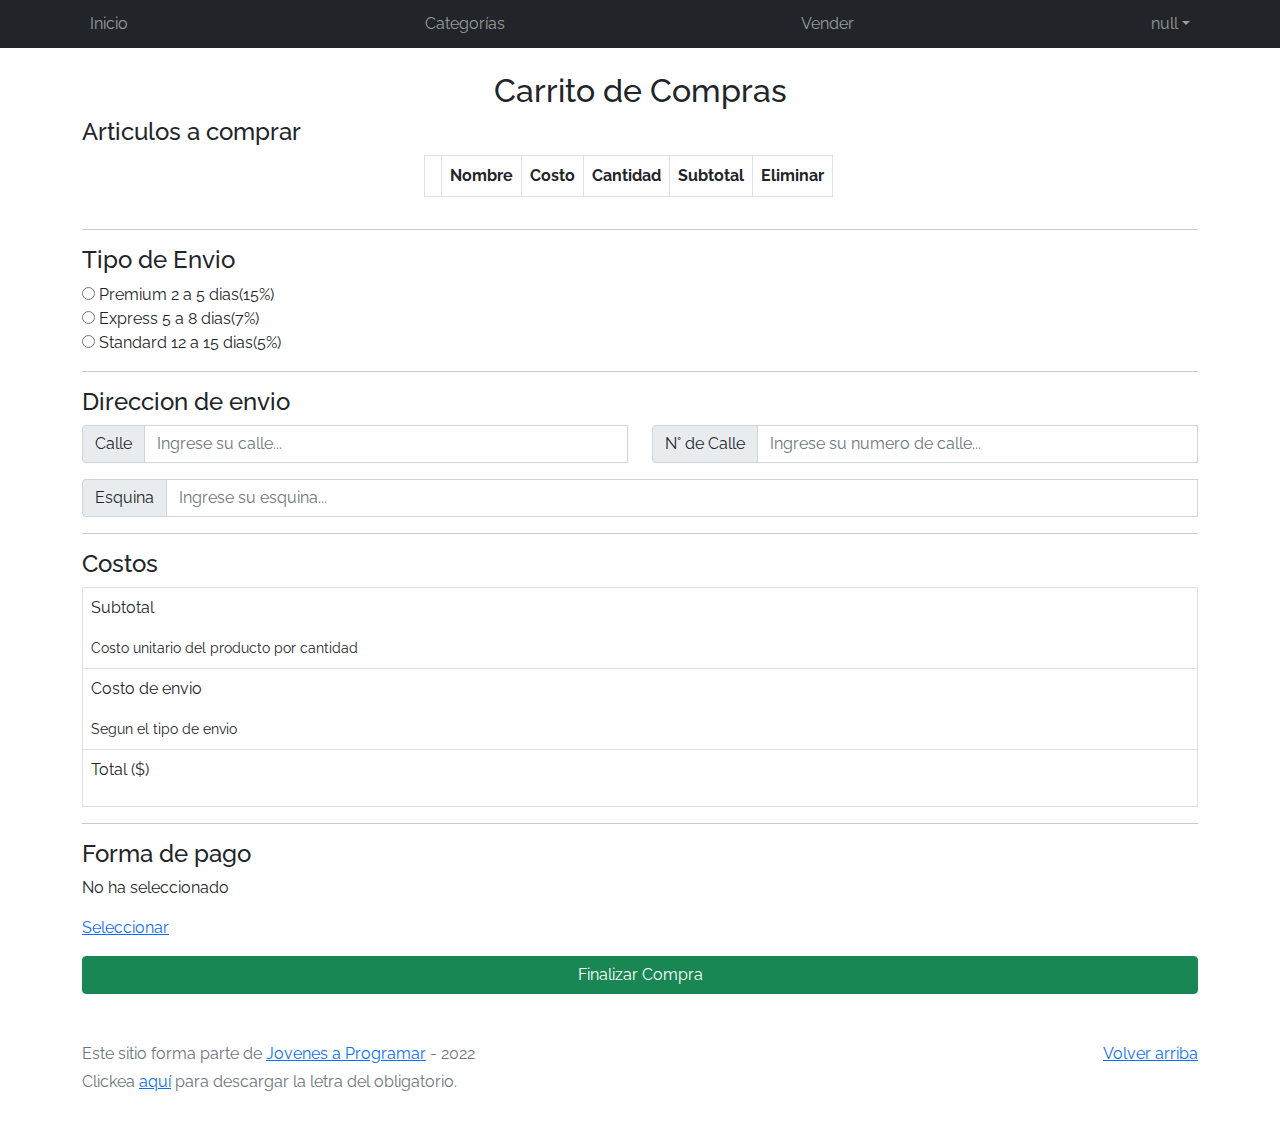
<file: workspace-inicial/cart.html>
<!DOCTYPE html>
<html lang="es">

<head>
  <meta http-equiv="Content-Type" content="text/html; charset=UTF-8">
  <meta name="viewport" content="width=device-width, initial-scale=1, shrink-to-fit=no">
  <title>eMercado - Todo lo que busques está aquí</title>
  <link href="https://fonts.googleapis.com/css?family=Raleway:300,300i,400,400i,700,700i,900,900i" rel="stylesheet">
  <link href="css/bootstrap.min.css" rel="stylesheet">
  <link href="css/font-awesome.min.css" rel="stylesheet">
  <link href="css/styles.css" rel="stylesheet">
</head>

<body>
  <nav class="navbar navbar-expand-lg navbar-dark bg-dark p-1">
    <div class="container">
      <button class="navbar-toggler" type="button" data-bs-toggle="collapse" data-bs-target="#navbarNav"
        aria-controls="navbarNav" aria-expanded="false" aria-label="Toggle navigation">
        <span class="navbar-toggler-icon"></span>
      </button>
      <div class="collapse navbar-collapse" id="navbarNav">
        <ul class="navbar-nav w-100 justify-content-between">
          <li class="nav-item">
            <a class="nav-link" href="inicio.html">Inicio</a>
          </li>
          <li class="nav-item">
            <a class="nav-link" href="categories.html">Categorías</a>
          </li>
          <li class="nav-item">
            <a class="nav-link" href="sell.html">Vender</a>
          </li>
          <li class="nav-item dropdown">
            <a class="nav-link dropdown-toggle" href="#" id="userEmail" role="button" data-bs-toggle="dropdown" aria-expanded="false">
            </a>
            <ul class="dropdown-menu dropdown-menu-dark" aria-labelledby="navbarDarkDropdownMenuLink">
              <li><a class="dropdown-item" href="cart.html">Mi Carrito</a></li>
              <li><a class="dropdown-item" href="my-profile.html">Mi Perfil</a></li>
              <li><a class="dropdown-item" href="#" id="close-session">Cerrar Sesion</a></li>
            </ul>
          </li>
        </ul>
      </div>
    </div>
  </nav>
  <main>
    <div class="container">
      <h2 class="text-center mt-4">Carrito de Compras</h2>
      <h4 class="text-left">Articulos a comprar</h4>
      <iframe name="dummyframe" id="dummyframe" style="display: none;"></iframe>
      <form action="http://localhost:3000/on-user-buy" id="purchase-form" method="post" target="dummyframe">
        <div class="col-md-12 col-sm-12 col-lg-12 row justify-content-center">
          <div class="col-auto">
            <table class="table table-bordered table-striped text-center table-responsive">
              <thead>
                <tr>
                  <th scope="row"></th>
                  <th scope="row">Nombre</th>
                  <th scope="row">Costo</th>
                  <th scope="row">Cantidad</th>
                  <th scope="row">Subtotal</th>
                  <th scope="row">Eliminar</th>
                </tr>
              </thead>
              <tbody id="table-cart">
                
              </tbody>
            </table>
          </div>
        </div>
        <hr>
        <h4 class="text-left">Tipo de Envio</h4>
        <div>
          <input type="radio" id="premium" name="shipment" value="15" onclick="handleShipmentPrice(this.id)">
          <label for="premium">Premium 2 a 5 dias(15%)</label>
        </div>
        <div>
          <input type="radio" id="express" name="shipment" value="7" onclick="handleShipmentPrice(this.id)"/> 
          <label for="express">Express 5 a 8 dias(7%)</label>
        </div>
        <div>
          <input type="radio" id="standard" name="shipment" value="5" onclick="handleShipmentPrice(this.id)">
          <label for="standard">Standard 12 a 15 dias(5%)</label>
        </div>
        <hr>
        <h4 class="text-left">
          Direccion de envio
        </h4>
        <div class="row">
          <div class="col-lg-12">
            <div class="row">
              <div class="col input-group">
                <label class="input-group-text" for="street">Calle</label>
                <input class="form-control" type="text" id="street" placeholder="Ingrese su calle..." name="street">
                <div class="invalid-feedback">
                  Ingrese una calle
                </div>
              </div>
              <div class="col input-group">
                <label class="input-group-text" for="street-number">N° de Calle</label>
                <input class="form-control" type="number" id="street-number" placeholder="Ingrese su numero de calle..." name="street-number">
                <div class="invalid-feedback">
                  Ingrese un numero de calle
                </div>
              </div>
            </div>
            <div class="row mt-3">
              <div class="col input-group">
                <label class="input-group-text" for="street-corner">Esquina</label>
                <input class="form-control" type="text" id="street-corner" placeholder="Ingrese su esquina..." name="street-corner">
                <div class="invalid-feedback">
                  Ingrese una esquina
                </div>
              </div>
            </div>
          </div>
        </div>
        <hr>
        <h4 class="text-left">Costos</h4>
        <table class="table table-bordered">
          <tbody>
            <tr>
              <td>
                <div class="d-flex w-100 justify-content-between">
                  <div class="row">
                    <div class="column">
                      <p>Subtotal</p>
                      <small>Costo unitario del producto por cantidad</small>
                    </div>
                  </div>
                  <div class="row">
                    <div class="column">
                      <p id="subtotal"></p>
                    </div>
                  </div>
                </div>
              </td>
            </tr>
            <tr>
              <td>
                <div class="d-flex w-100 justify-content-between">
                  <div class="row">
                    <div class="column">
                      <p>Costo de envio</p>
                      <small>Segun el tipo de envio</small>
                    </div>
                  </div>
                  <div class="row">
                    <div class="column">
                      <p id="shipping-price"></p>
                    </div>
                  </div>
                </div>
              </td>
            </tr>
            <tr>
              <td>
                <div class="d-flex w-100 justify-content-between">
                  <p>Total ($)</p>
                  <p id="total"></p>
                </div>
              </td>
            </tr>
          </tbody>
        </table>
        <hr>
        <h4 class="text-left">Forma de pago</h4>
        <p id="not-selected-payment">No ha seleccionado </p>
        <p class="d-none text-danger" id="warning-payment">Seleccione una forma de pago</p>
        <a data-bs-toggle="modal" data-bs-target="#payment-mode" href="">Seleccionar</a>
        <div class="modal fade" id="payment-mode" tabindex="-1" aria-labelledby="exampleModalLabel" aria-hidden="true">
          <div class="modal-dialog">
            <div class="modal-content">
              <div class="modal-header">
                <h5 class="modal-title" id="exampleModalLabel">Forma de pago</h5>
                <button type="button" class="btn-close" data-bs-dismiss="modal" aria-label="Close"></button>
              </div>
              <div class="modal-body">
                <div class="mb-3">
                  <input type="radio" id="credit-card" name="payment-method" value="credit-card">
                  <label for="credit-card">Tarjeta de crédito</label>
                </div>
                <hr>
                <div class="mb-3">
                  <div class="row">
                    <div class="col form-group">
                      <label for="card-number" class="control-label">Numero de Tarjeta</label>
                      <input type="number" name="card-number" id="card-number" class="form-control" maxlength="16">
                    </div>
                    <div class="col from-group">
                      <label for="security-code" class="control-label">Cod. de Seg</label>
                      <input type="number" name="security-code" id="security-code" class="form-control" maxlength="3">
                    </div>
                  </div>
                  <div class="col form-group">
                    <label for="card-date" class="mt-3">Vencimiento</label>
                    <input type="text" name="card-date" id="card-date" class="form-control" style="width: 50%;">
                  </div>
                  <input type="radio" id="bank-account" class="mt-3" name="payment-method" value="bank-account">
                  <label for="bank-account">Transferencia bancaria</label>
                </div>
                <hr>
                <div class="mb-3">
                  <div class="col form-group">
                    <label for="bank-number" class="control-label">Número de cuenta</label>
                    <input type="number" name="bank-number" id="bank-number" class="form-control" style="width: 50%;">
                  </div>
                </div>
              </div>
              <div class="modal-footer">
                <button type="button" class="btn btn-danger" data-bs-dismiss="modal">Cerrar</button>
              </div>
            </div>
          </div>
        </div>
        <div class="d-grid gap-2">
          <button class="btn btn-success mt-3" type="submit" id="btn-buy">Finalizar Compra</button>
        </div>   
      </form>
    </div>
    <div class="alert alert-success alert-dismissible fade" role="alert" id="alert-success">
      
    </div>
  </main>
  <footer class="text-muted">
    <div class="container">
      <p class="float-end">
        <a href="#">Volver arriba</a>
      </p>
      <p>Este sitio forma parte de <a href="https://jovenesaprogramar.edu.uy/" target="_blank">Jovenes a Programar</a> -
        2022</p>
      <p>Clickea <a target="_blank" href="Letra.pdf">aquí</a> para descargar la letra del obligatorio.</p>
    </div>
  </footer>
  <div id="spinner-wrapper">
    <div class="lds-ring">
      <div></div>
      <div></div>
      <div></div>
      <div></div>
    </div>
  </div>
  <script src="js/bootstrap.bundle.min.js"></script>
  <script src="js/init.js"></script>
  <script src="js/cart.js"></script>
  <script src="js/navbar.js"></script>
</body>

</html>
</file>
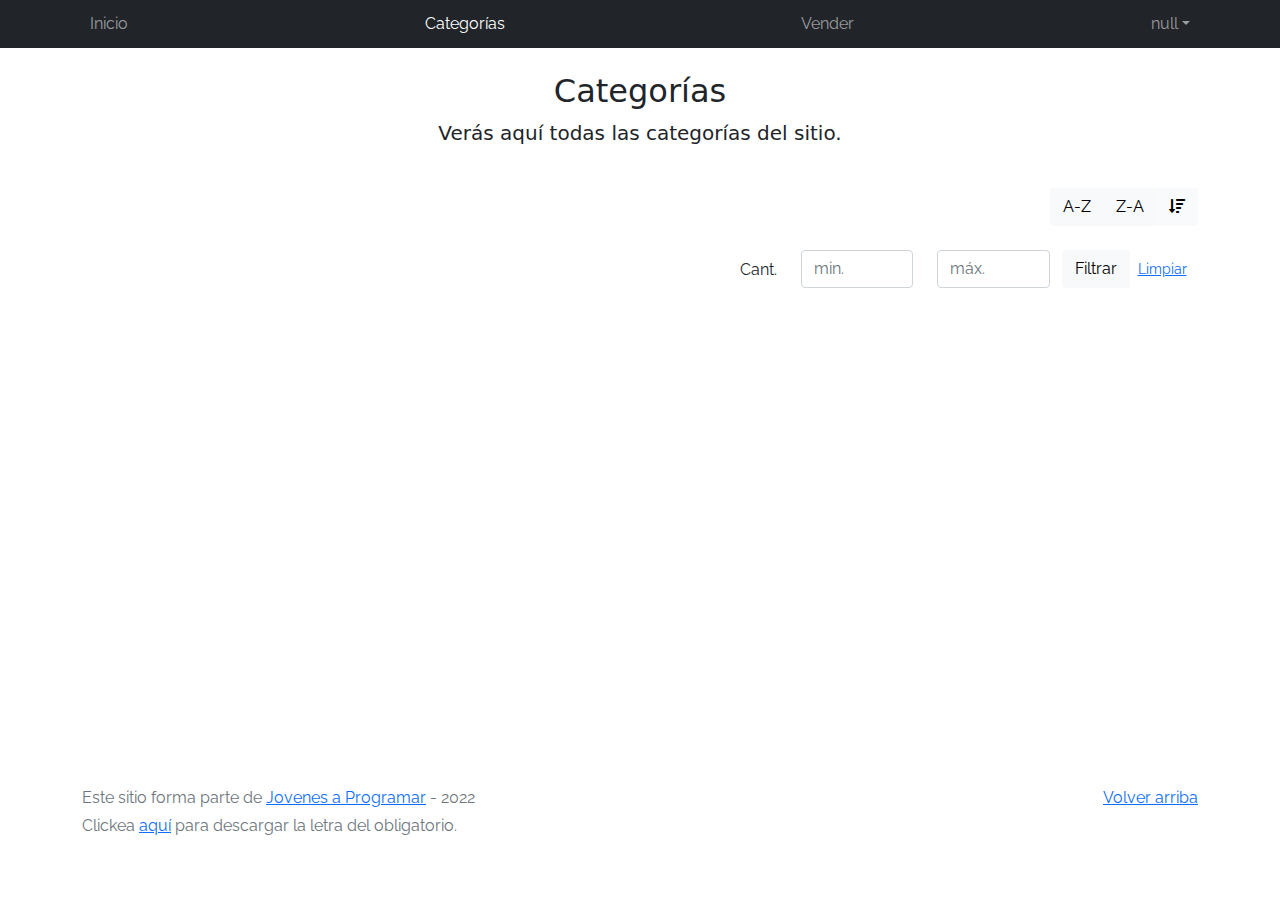
<file: workspace-inicial/categories.html>
<!DOCTYPE html>
<html lang="es">

<head>
  <meta http-equiv="Content-Type" content="text/html; charset=UTF-8">
  <meta name="viewport" content="width=device-width, initial-scale=1, shrink-to-fit=no">
  <title>eMercado - Todo lo que busques está aquí</title>

  <link href="https://fonts.googleapis.com/css?family=Raleway:300,300i,400,400i,700,700i,900,900i" rel="stylesheet">
  <link href="css/font-awesome.min.css" rel="stylesheet">
  <link href="css/bootstrap.min.css" rel="stylesheet">
  <link href="css/styles.css" rel="stylesheet">
</head>

<body>
  <nav class="navbar navbar-expand-lg navbar-dark bg-dark p-1">
    <div class="container">
      <button class="navbar-toggler" type="button" data-bs-toggle="collapse" data-bs-target="#navbarNav"
        aria-controls="navbarNav" aria-expanded="false" aria-label="Toggle navigation">
        <span class="navbar-toggler-icon"></span>
      </button>
      <div class="collapse navbar-collapse" id="navbarNav">
        <ul class="navbar-nav w-100 justify-content-between">
          <li class="nav-item">
            <a class="nav-link" href="inicio.html">Inicio</a>
          </li>
          <li class="nav-item">
            <a class="nav-link active" href="categories.html">Categorías</a>
          </li>
          <li class="nav-item">
            <a class="nav-link" href="sell.html">Vender</a>
          </li>
          <li class="nav-item dropdown">
            <a class="nav-link dropdown-toggle" href="#" id="userEmail" role="button" data-bs-toggle="dropdown" aria-expanded="false">
            </a>
            <ul class="dropdown-menu dropdown-menu-dark" aria-labelledby="navbarDarkDropdownMenuLink">
              <li><a class="dropdown-item" href="cart.html">Mi Carrito</a></li>
              <li><a class="dropdown-item" href="my-profile.html">Mi Perfil</a></li>
              <li><a class="dropdown-item" href="#" id="close-session">Cerrar Sesion</a></li>
            </ul>
          </li>
        </ul>
      </div>
    </div>
  </nav>
  <main class="pb-5">
    <div class="text-center p-4">
      <h2>Categorías</h2>
      <p class="lead">Verás aquí todas las categorías del sitio.</p>
    </div>
    <div class="container">
      <div class="row">
        <div class="col text-end">
          <div class="btn-group btn-group-toggle mb-4" data-bs-toggle="buttons">
            <input type="radio" class="btn-check" name="options" id="sortAsc">
            <label class="btn btn-light" for="sortAsc">A-Z</label>
            <input type="radio" class="btn-check" name="options" id="sortDesc">
            <label class="btn btn-light" for="sortDesc">Z-A</label>
            <input type="radio" class="btn-check" name="options" id="sortByCount" checked>
            <label class="btn btn-light" for="sortByCount"><i class="fas fa-sort-amount-down mr-1"></i></label>
          </div>
        </div>
      </div>
      <div class="row">
        <div class="col-lg-6 offset-lg-6 col-md-12 mb-1 container">
          <div class="row container p-0 m-0">
            <div class="col">
              <p class="font-weight-normal text-end my-2">Cant.</p>
            </div>
            <div class="col">
              <input class="form-control" type="number" placeholder="min." id="rangeFilterCountMin">
            </div>
            <div class="col">
              <input class="form-control" type="number" placeholder="máx." id="rangeFilterCountMax">
            </div>
            <div class="col-3 p-0">
              <div class="btn-group" role="group">
                <button class="btn btn-light btn-block" id="rangeFilterCount">Filtrar</button>
                <button class="btn btn-link btn-sm" id="clearRangeFilter">Limpiar</button>
              </div>
            </div>
          </div>
        </div>
      </div>
      <div class="row">
        <div class="list-group" id="cat-list-container">
        </div>
      </div>
    </div>
  </main>
  <footer class="text-muted">
    <div class="container">
      <p class="float-end">
        <a href="#">Volver arriba</a>
      </p>
      <p>Este sitio forma parte de <a href="https://jovenesaprogramar.edu.uy/" target="_blank">Jovenes a Programar</a> -
        2022</p>
      <p>Clickea <a target="_blank" href="Letra.pdf">aquí</a> para descargar la letra del obligatorio.</p>
    </div>
  </footer>
  <div id="spinner-wrapper">
    <div class="lds-ring">
      <div></div>
      <div></div>
      <div></div>
      <div></div>
    </div>
  </div>
  <script src="js/bootstrap.bundle.min.js"></script>
  <script src="js/init.js"></script>
  <script src="js/categories.js"></script>
  <script src="js/navbar.js"></script>
</body>

</html>
</file>
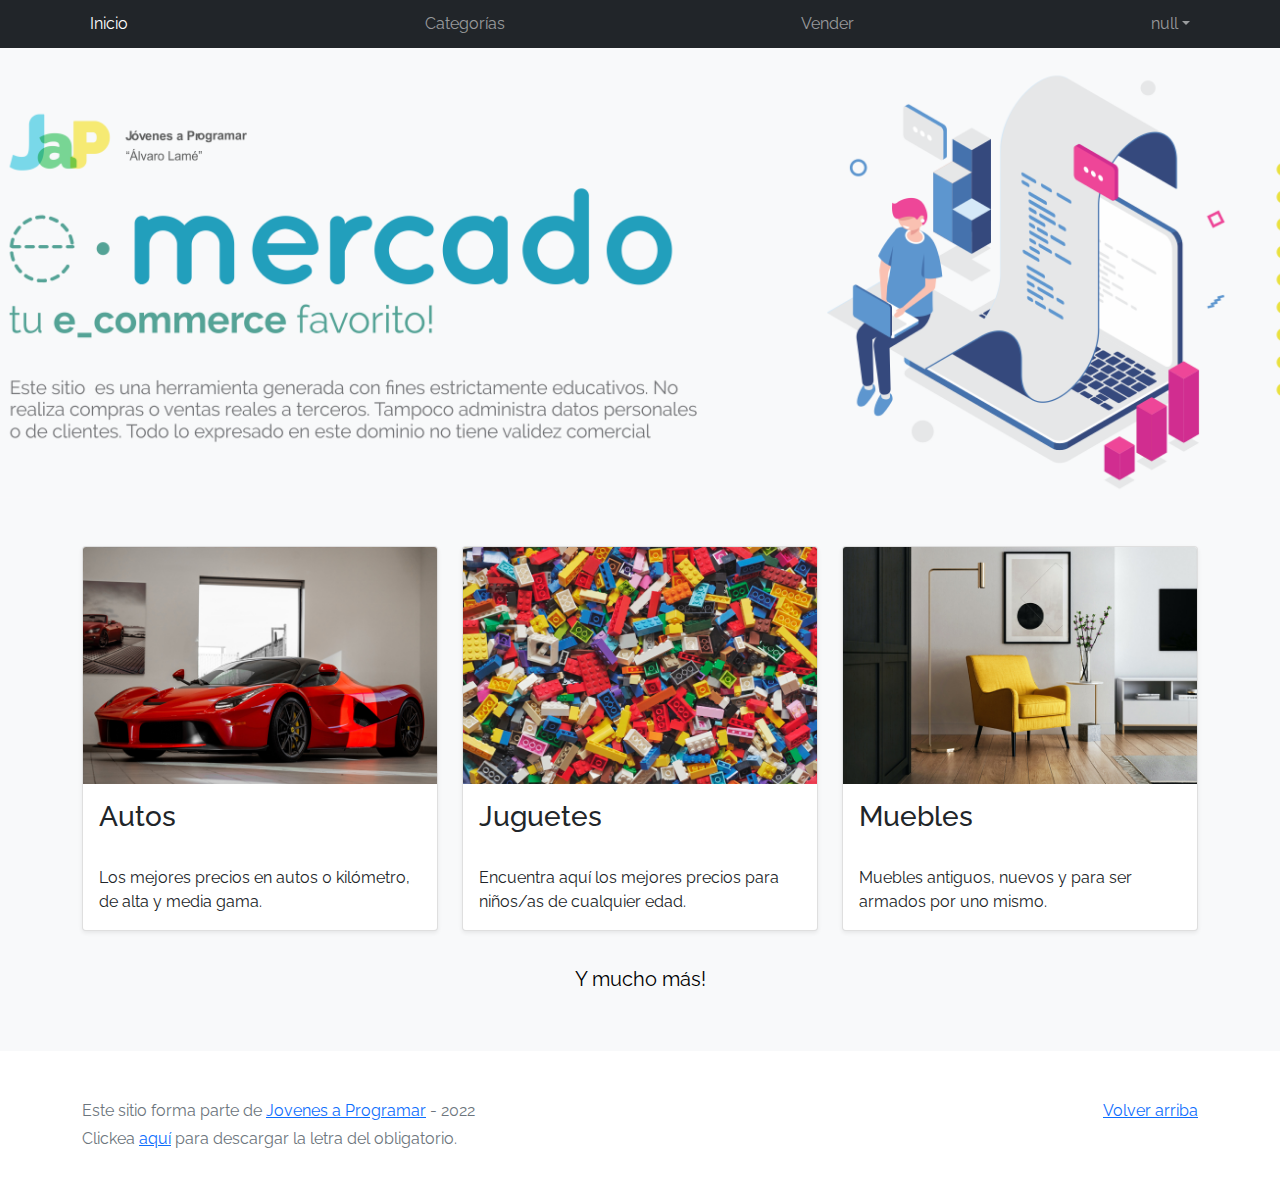
<file: workspace-inicial/inicio.html>
<!DOCTYPE html>
<html lang="es">

<head>
  <meta http-equiv="Content-Type" content="text/html; charset=UTF-8">
  <meta name="viewport" content="width=device-width, initial-scale=1, shrink-to-fit=no">
  <title>eMercado - Todo lo que busques está aquí</title>

  <link href="https://fonts.googleapis.com/css?family=Raleway:300,300i,400,400i,700,700i,900,900i" rel="stylesheet">
  <link href="css/bootstrap.min.css" rel="stylesheet">
  <link href="css/styles.css" rel="stylesheet">
</head>

<body>
  <nav class="navbar navbar-expand-lg navbar-dark bg-dark p-1">
    <div class="container">
      <button class="navbar-toggler" type="button" data-bs-toggle="collapse" data-bs-target="#navbarNav"
        aria-controls="navbarNav" aria-expanded="false" aria-label="Toggle navigation">
        <span class="navbar-toggler-icon"></span>
      </button>
      <div class="collapse navbar-collapse" id="navbarNav">
        <ul class="navbar-nav w-100 justify-content-between">
          <li class="nav-item">
            <a class="nav-link active" href="inicio.html">Inicio</a>
          </li>
          <li class="nav-item">
            <a class="nav-link" href="categories.html">Categorías</a>
          </li>
          <li class="nav-item">
            <a class="nav-link" href="sell.html">Vender</a>
          </li>
          <li class="nav-item dropdown">
            <a class="nav-link dropdown-toggle" href="#" id="userEmail" role="button" data-bs-toggle="dropdown" aria-expanded="false">
            </a>
            <ul class="dropdown-menu dropdown-menu-dark" aria-labelledby="navbarDarkDropdownMenuLink">
              <li><a class="dropdown-item" href="cart.html">Mi Carrito</a></li>
              <li><a class="dropdown-item" href="my-profile.html">Mi Perfil</a></li>
              <li><a class="dropdown-item" href="#" id="close-session">Cerrar Sesion</a></li>
            </ul>
          </li>
        </ul>
      </div>
    </div>
  </nav>
  <main>
    <div class="jumbotron text-center"></div>
    <div class="album py-5 bg-light">
      <div class="container">
        <div class="row">
          <div class="col-md-4">
            <div class="card mb-4 shadow-sm custom-card cursor-active" id="autos">
              <img class="bd-placeholder-img card-img-top" src="img/cars_index.jpg"
                alt="Imgagen representativa de la categoría 'Autos'">
              <h3 class="m-3">Autos</h3>
              <div class="card-body">
                <p class="card-text">Los mejores precios en autos 0 kilómetro, de alta y media gama.</p>
              </div>
            </div>
          </div>
          <div class="col-md-4">
            <div class="card mb-4 shadow-sm custom-card cursor-active" id="juguetes">
              <img class="bd-placeholder-img card-img-top" src="img/toys_index.jpg"
                alt="Imgagen representativa de la categoría 'Juguetes'">
              <h3 class="m-3">Juguetes</h3>
              <div class="card-body">
                <p class="card-text">Encuentra aquí los mejores precios para niños/as de cualquier edad.</p>
              </div>
            </div>
          </div>
          <div class="col-md-4">
            <div class="card mb-4 shadow-sm custom-card cursor-active" id="muebles">
              <img class="bd-placeholder-img card-img-top" src="img/furniture_index.jpg"
                alt="Imgagen representativa de la categoría 'Muebles'">
              <h3 class="m-3">Muebles</h3>
              <div class="card-body">
                <p class="card-text">Muebles antiguos, nuevos y para ser armados por uno mismo.</p>
              </div>
            </div>
          </div>
        </div>
        <div class="row">
          <a class="btn btn-light btn-lg btn-block" href="categories.html">Y mucho más!</a>
        </div>
      </div>
    </div>
  </main>
  <footer class="text-muted">
    <div class="container">
      <p class="float-end">
        <a href="#">Volver arriba</a>
      </p>
      <p>Este sitio forma parte de <a href="https://jovenesaprogramar.edu.uy/" target="_blank">Jovenes a Programar</a> -
        2022</p>
      <p>Clickea <a target="_blank" href="Letra.pdf">aquí</a> para descargar la letra del obligatorio.</p>
    </div>
  </footer>
  <script src="js/bootstrap.bundle.min.js"></script>
  <script src="js/index.js"></script>
  <script src="js/navbar.js"></script>
  <script src="js/init.js"></script>
</body>

</html>
</file>
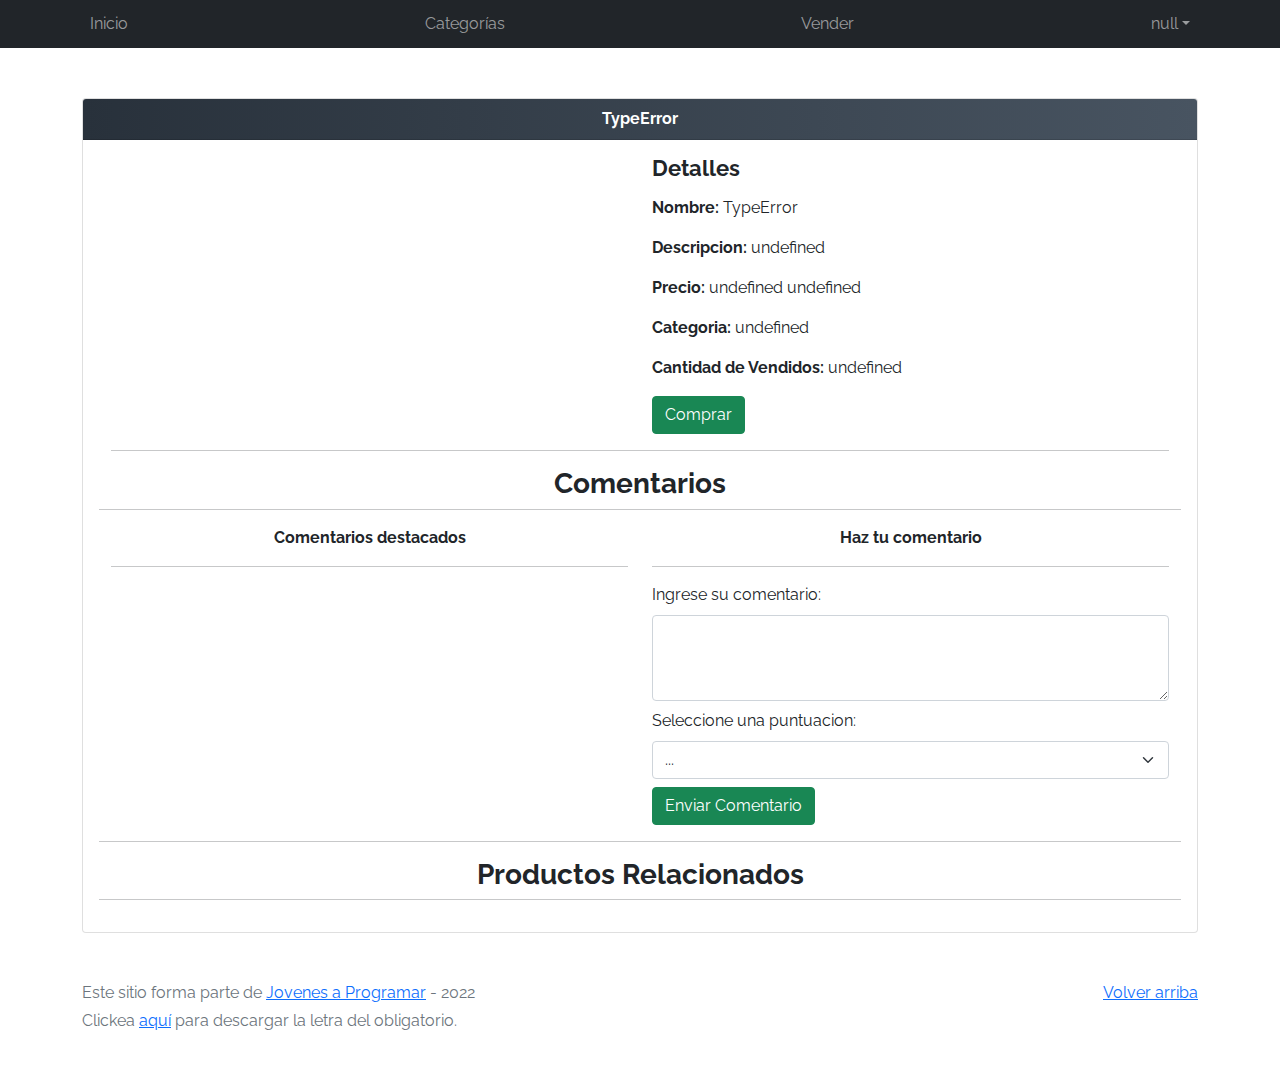
<file: workspace-inicial/product-info.html>
<!DOCTYPE html>
<html lang="es">

<head>
  <meta http-equiv="Content-Type" content="text/html; charset=UTF-8">
  <meta name="viewport" content="width=device-width, initial-scale=1, shrink-to-fit=no">
  <title>eMercado - Todo lo que busques está aquí</title>

  <link href="https://fonts.googleapis.com/css?family=Raleway:300,300i,400,400i,700,700i,900,900i" rel="stylesheet">
  <link href="css/font-awesome.min.css" rel="stylesheet">
  <link href="css/bootstrap.min.css" rel="stylesheet">
  <link href="css/styles.css" rel="stylesheet">
  <link rel="stylesheet" href="css/productInfoStyles.css">
</head>

<body>
  <nav class="navbar navbar-expand-lg navbar-dark bg-dark p-1">
    <div class="container">
      <button class="navbar-toggler" type="button" data-bs-toggle="collapse" data-bs-target="#navbarNav"
        aria-controls="navbarNav" aria-expanded="false" aria-label="Toggle navigation">
        <span class="navbar-toggler-icon"></span>
      </button>
      <div class="collapse navbar-collapse" id="navbarNav">
        <ul class="navbar-nav w-100 justify-content-between">
          <li class="nav-item">
            <a class="nav-link" href="inicio.html">Inicio</a>
          </li>
          <li class="nav-item">
            <a class="nav-link" href="categories.html">Categorías</a>
          </li>
          <li class="nav-item">
            <a class="nav-link" href="sell.html">Vender</a>
          </li>
          <li class="nav-item dropdown">
            <a class="nav-link dropdown-toggle" href="#" id="userEmail" role="button" data-bs-toggle="dropdown" aria-expanded="false">
            </a>
            <ul class="dropdown-menu dropdown-menu-dark" aria-labelledby="navbarDarkDropdownMenuLink">
              <li><a class="dropdown-item" href="cart.html">Mi Carrito</a></li>
              <li><a class="dropdown-item" href="my-profile.html">Mi Perfil</a></li>
              <li><a class="dropdown-item" href="#" id="close-session">Cerrar Sesion</a></li>
            </ul>
          </li>
        </ul>
      </div>
    </div>
  </nav>
  <main>
    <div class="container">
      <div class="card" style="background-color: #ffffff">
        <div class="card-header" id="card-header" style="background: linear-gradient(to right, #28313B, #485461); color: white; font-weight: bold; text-align: center;">
          
        </div>
        <div class="card-body">
          <div class="container-fluid">
            <div class="wrapper row">
              <div class="preview col-md-6">
                <div class="carousel slide" data-bs-ride="carousel" id="carouselExampleControls">
                  <div class="carousel-inner" id="carousel-inner">
                    
                  </div>
                  <button class="carousel-control-prev" type="button" data-bs-target="#carouselExampleControls" data-bs-slide="prev">
                    <span class="carousel-control-prev-icon" aria-hidden="true"></span>
                    <span class="visually-hidden">Previous</span>
                  </button>
                  <button class="carousel-control-next" type="button" data-bs-target="#carouselExampleControls" data-bs-slide="next">
                    <span class="carousel-control-next-icon" aria-hidden="true"></span>
                    <span class="visually-hidden">Next</span>
                  </button>
                </div>              
              </div>
              <div class="details col-md-6">
                <p style="font-size: 22px; font-weight: bold;">Detalles</p>
                <div class="text-details">
                  <p style="margin-top: 2%;" id="name-ejemplo"> <b>Nombre: </b></p>
                  <p id="description"><b>Descripcion: </b></p>
                  <p id="price"> <b>Precio: </b></p>
                  <p id="category"><b>Categoria: </b></p>
                  <p id="sellQuantity"><b>Cantidad de Vendidos: </b></p>
                  <button type="button" class="btn btn-success" id="btn-buy" onclick="onBuyClick()">Comprar</button>
                </div>
              </div>
            </div>
            <hr>
            <div class="wrapper row">
              <h3 style="text-align: center; font-weight: bold;">Comentarios</h3>
              <hr>
              <div class="col-md-6">
                <p style="text-align: center; font-weight: bold;">Comentarios destacados</p>
                <hr>
                <div id="comments-section-start">
                  
                </div>
              </div>
              <div class="col-md-6">
                <p style="text-align: center; font-weight: bold;">Haz tu comentario</p>
                <hr>
                <div class="mb-3">
                  <form action="#" id="comment-form">
                    <label for="textarea" class="form-label">Ingrese su comentario:</label>
                    <textarea class="form-control" id="textarea" rows="3" required></textarea>
                    <label for="punctuation" class="form-label mt-2"> Seleccione una puntuacion:</label>
                    <select id="punctuation" class="form-select" required>
                      <option value="" disabled selected>...</option>
                      <option value="1">1</option>
                      <option value="2">2</option>
                      <option value="3">3</option>
                      <option value="4">4</option>
                      <option value="5">5</option>
                    </select>
                    <button type="submit" class="btn btn-success mt-2">Enviar Comentario</button>
                  </form> 
                </div>
              </div>
            </div>
            <div class="wrapper row">
              <hr>
              <h3 style="text-align: center; font-weight: bold;">Productos Relacionados</h3>
              <hr>
              <div id="related-product-section">
                <div class="card-group" id="card-deck">
                  
                </div>
              </div>
            </div>
          </div>
        </div>
      </div>
      <div class="alert alert-success alert-dismissible fade" role="alert" id="alert-success">
        
      </div>
    </div>
  </main>
  <footer class="text-muted">
    <div class="container">
      <p class="float-end">
        <a href="#">Volver arriba</a>
      </p>
      <p>Este sitio forma parte de <a href="https://jovenesaprogramar.edu.uy/" target="_blank">Jovenes a Programar</a> -
        2022</p>
      <p>Clickea <a target="_blank" href="Letra.pdf">aquí</a> para descargar la letra del obligatorio.</p>
    </div>
  </footer>
  <div id="spinner-wrapper">
    <div class="lds-ring">
      <div></div>
      <div></div>
      <div></div>
      <div></div>
    </div>
  </div>
  <script src="js/bootstrap.bundle.min.js"></script>
  <script src="js/init.js"></script>
  <script src="js/product-info.js"></script>
  <script src="js/navbar.js"></script>
</body>

</html>
</file>
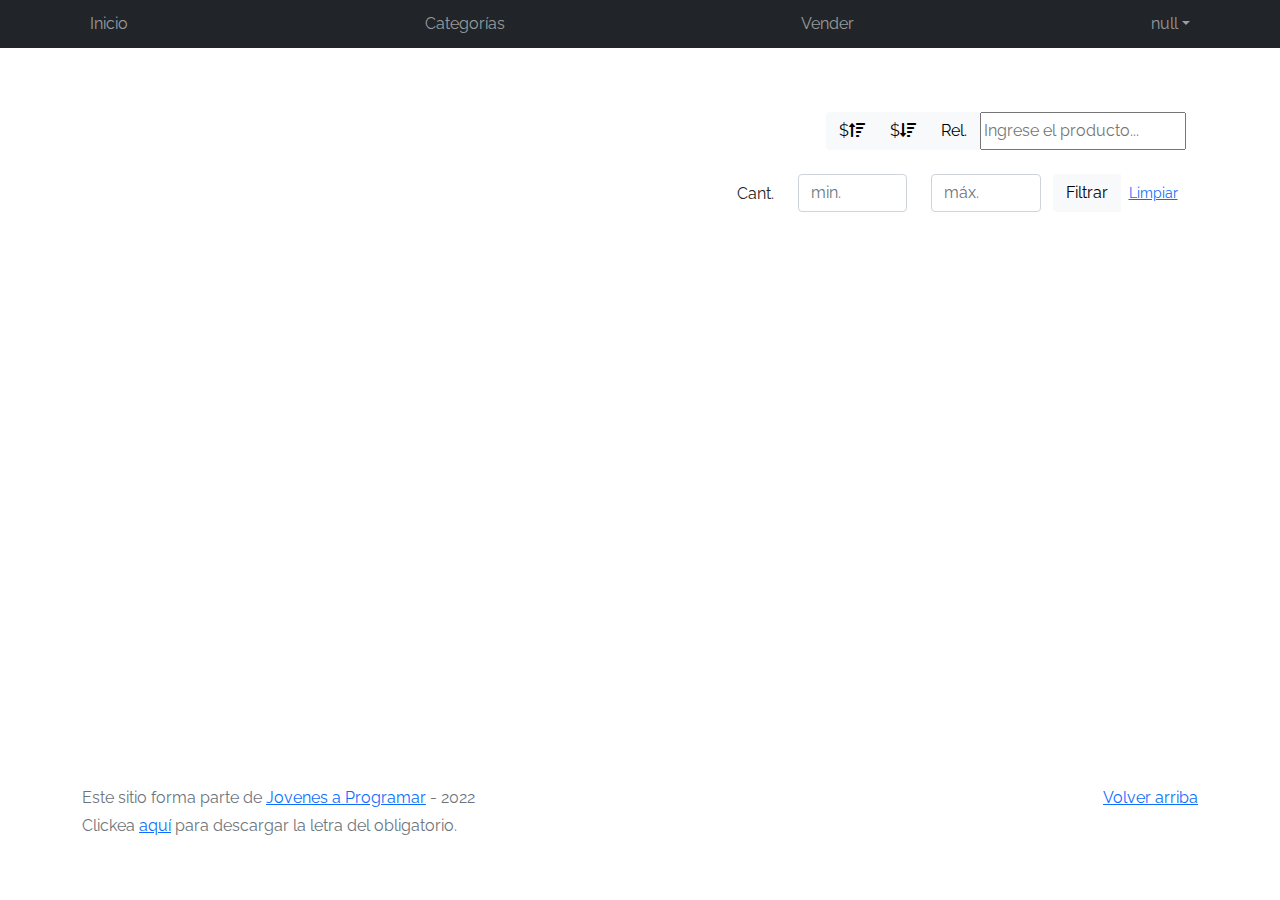
<file: workspace-inicial/products.html>
<!DOCTYPE html>
<html lang="es">

<head>
  <meta http-equiv="Content-Type" content="text/html; charset=UTF-8">
  <meta name="viewport" content="width=device-width, initial-scale=1, shrink-to-fit=no">
  <title>eMercado - Todo lo que busques está aquí</title>

  <link href="https://fonts.googleapis.com/css?family=Raleway:300,300i,400,400i,700,700i,900,900i" rel="stylesheet">
  <link href="css/font-awesome.min.css" rel="stylesheet">
  <link href="css/bootstrap.min.css" rel="stylesheet">
  <link href="css/styles.css" rel="stylesheet">
</head>

<body>
  <nav class="navbar navbar-expand-lg navbar-dark bg-dark p-1">
    <div class="container">
      <button class="navbar-toggler" type="button" data-bs-toggle="collapse" data-bs-target="#navbarNav"
        aria-controls="navbarNav" aria-expanded="false" aria-label="Toggle navigation">
        <span class="navbar-toggler-icon"></span>
      </button>
      <div class="collapse navbar-collapse" id="navbarNav">
        <ul class="navbar-nav w-100 justify-content-between">
          <li class="nav-item">
            <a class="nav-link" href="inicio.html">Inicio</a>
          </li>
          <li class="nav-item">
            <a class="nav-link" href="categories.html">Categorías</a>
          </li>
          <li class="nav-item">
            <a class="nav-link" href="sell.html">Vender</a>
          </li>
          <li class="nav-item dropdown">
            <a class="nav-link dropdown-toggle" href="#" id="userEmail" role="button" data-bs-toggle="dropdown" aria-expanded="false">
            </a>
            <ul class="dropdown-menu dropdown-menu-dark" aria-labelledby="navbarDarkDropdownMenuLink">
              <li><a class="dropdown-item" href="cart.html">Mi Carrito</a></li>
              <li><a class="dropdown-item" href="my-profile.html">Mi Perfil</a></li>
              <li><a class="dropdown-item" href="#" id="close-session">Cerrar Sesion</a></li>
            </ul>
          </li>
        </ul>
      </div>
    </div>
  </nav>
  <main class="pb-5 container">
    <div class="text-center p-4">
      <h2 id="titleContent"></h2>
      <p class="lead" id="titleDescription"></p>
    </div>
    <div class="container" id="main-container">
      <div class="row">
        <div class="col text-end">
          <div class="btn-group btn-group-toggle mb-4" data-bs-toggle="buttons">
            <input type="radio" class="btn-check" name="options" id="sortByAsc" onclick="filterByAsc()">
            <label class="btn btn-light" for="sortByAsc">$<i class="fas fa-sort-amount-up mr-1"></i></label>
            <input type="radio" class="btn-check" name="options" id="sortByDesc" onclick="filterByDesc()">
            <label class="btn btn-light" for="sortByDesc">$<i class="fas fa-sort-amount-down mr-1"></i></label>
            <input type="radio" class="btn-check" name="options" id="sortByRelevance" onclick="filterByRelevance()">
            <label class="btn btn-light" for="sortByRelevance">Rel.</label>
            <input type="text" name="searcher" id="searcher"  maxlength="16" placeholder="Ingrese el producto..." onkeyup="filterBySearch(this.value)">
          </div>
        </div>
      </div>
      <div class="row">
        <div class="col-lg-6 offset-lg-6 col-md-12 mb-1 container">
          <div class="row container p-0 m-0">
            <div class="alert alert-danger alert-dismissible fade" role="alert" id="alert-danger">
      
            </div> 
            <div class="col">
              <p class="font-weight-normal text-end my-2">Cant.</p>
            </div>
            <div class="col">
              <input class="form-control" type="number" placeholder="min." id="rangeFilterCountMin">
            </div>
            <div class="col">
              <input class="form-control" type="number" placeholder="máx." id="rangeFilterCountMax">
            </div>
            <div class="col-3 p-0">
              <div class="btn-group" role="group">
                <button class="btn btn-light btn-block" id="rangeFilterCount" onclick="filterByRange()">Filtrar</button>
                <button class="btn btn-link btn-sm" id="clearRangeFilter" onclick="clearFilters()">Limpiar</button>
              </div>
            </div>
          </div>
        </div>
      </div>
    </div>
  </main>
  <footer class="text-muted">
    <div class="container">
      <p class="float-end">
        <a href="#">Volver arriba</a>
      </p>
      <p>Este sitio forma parte de <a href="https://jovenesaprogramar.edu.uy/" target="_blank">Jovenes a Programar</a> -
        2022</p>
      <p>Clickea <a target="_blank" href="Letra.pdf">aquí</a> para descargar la letra del obligatorio.</p>
    </div>
  </footer>
  <div id="spinner-wrapper">
    <div class="lds-ring">
      <div></div>
      <div></div>
      <div></div>
      <div></div>
    </div>
  </div>
  <script src="js/bootstrap.bundle.min.js"></script>
  <script src="js/init.js"></script>
  <script src="js/products.js"></script>
  <script src="js/navbar.js"></script>
</body>

</html>
</file>
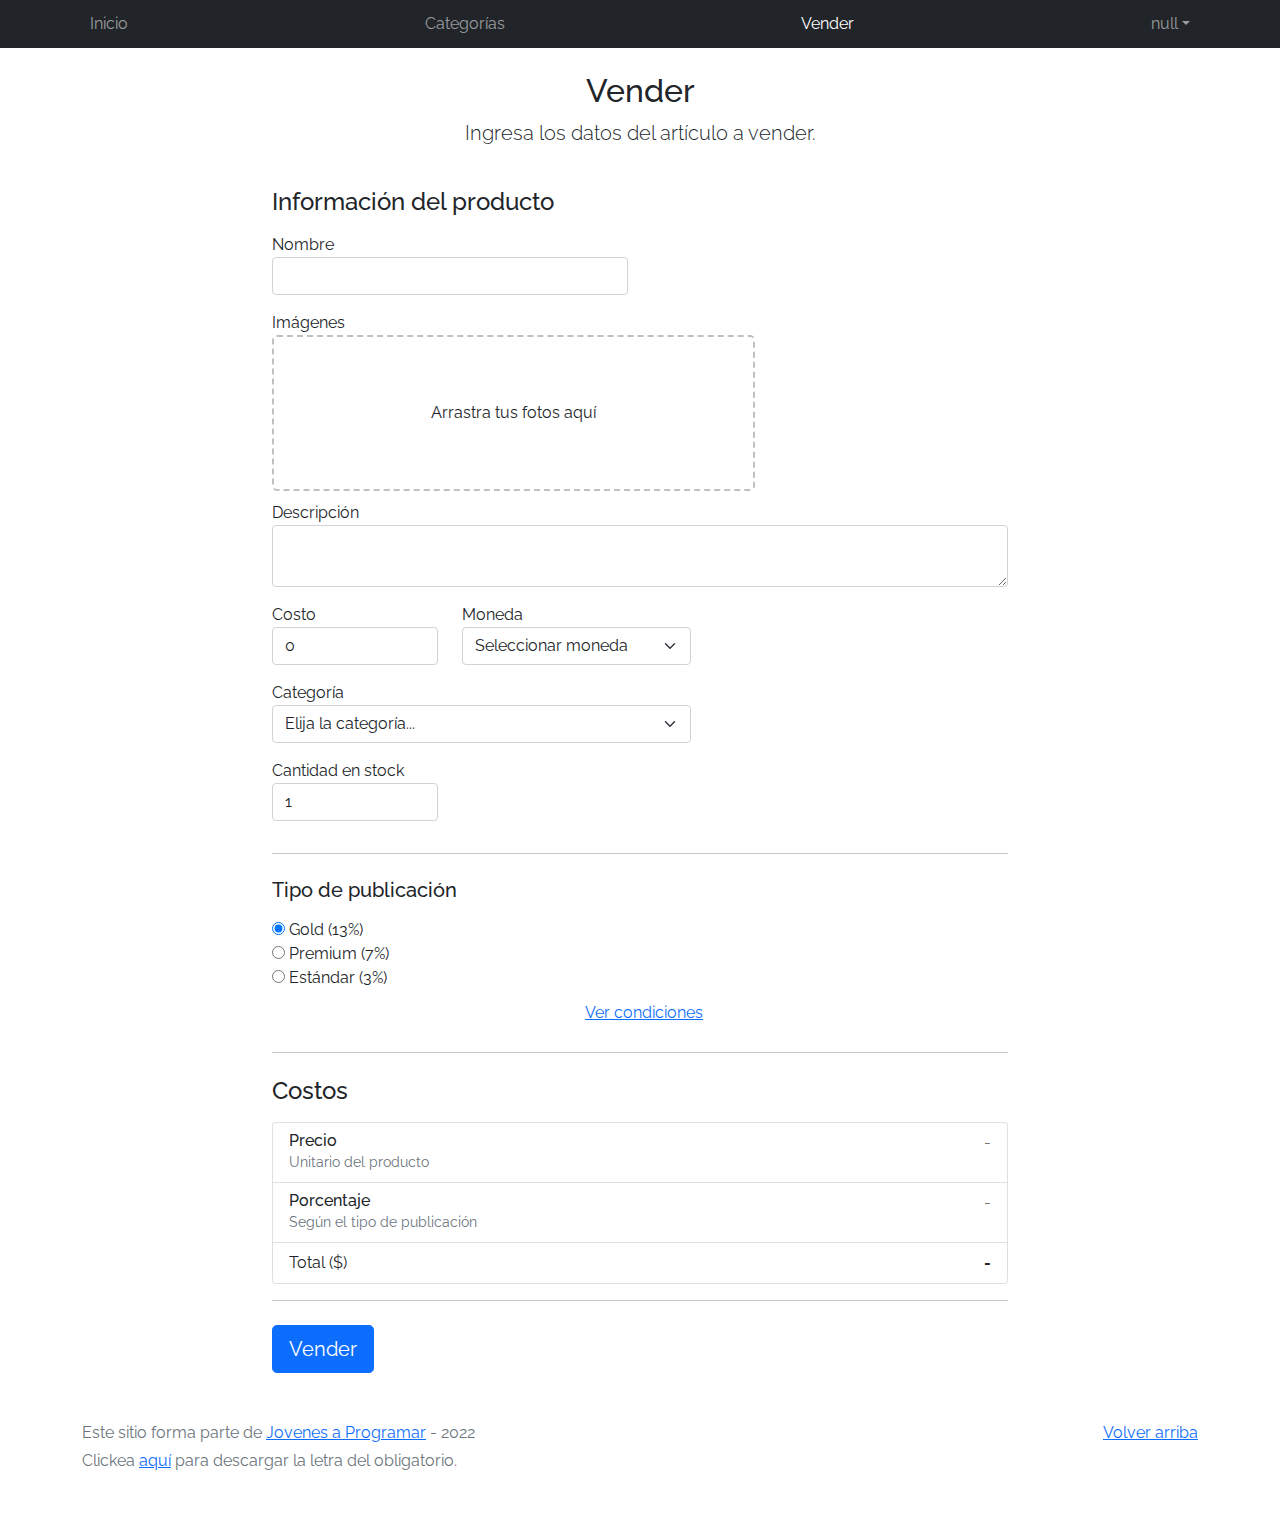
<file: workspace-inicial/sell.html>
<!DOCTYPE html>
<html lang="es">

<head>
  <meta http-equiv="Content-Type" content="text/html; charset=UTF-8">
  <meta name="viewport" content="width=device-width, initial-scale=1, shrink-to-fit=no">
  <title>eMercado - Todo lo que busques está aquí</title>
  <link href="https://fonts.googleapis.com/css?family=Raleway:300,300i,400,400i,700,700i,900,900i" rel="stylesheet">
  <link href="css/bootstrap.min.css" rel="stylesheet">
  <link href="css/dropzone.css" rel="stylesheet">
  <link href="css/styles.css" rel="stylesheet">
</head>

<body>
  <nav class="navbar navbar-expand-lg navbar-dark bg-dark p-1">
    <div class="container">
      <button class="navbar-toggler" type="button" data-bs-toggle="collapse" data-bs-target="#navbarNav"
        aria-controls="navbarNav" aria-expanded="false" aria-label="Toggle navigation">
        <span class="navbar-toggler-icon"></span>
      </button>
      <div class="collapse navbar-collapse" id="navbarNav">
        <ul class="navbar-nav w-100 justify-content-between">
          <li class="nav-item">
            <a class="nav-link" href="inicio.html">Inicio</a>
          </li>
          <li class="nav-item">
            <a class="nav-link" href="categories.html">Categorías</a>
          </li>
          <li class="nav-item">
            <a class="nav-link active" href="sell.html">Vender</a>
          </li>
          <li class="nav-item dropdown">
            <a class="nav-link dropdown-toggle" href="#" id="userEmail" role="button" data-bs-toggle="dropdown" aria-expanded="false">
            </a>
            <ul class="dropdown-menu dropdown-menu-dark" aria-labelledby="navbarDarkDropdownMenuLink">
              <li><a class="dropdown-item" href="cart.html">Mi Carrito</a></li>
              <li><a class="dropdown-item" href="my-profile.html">Mi Perfil</a></li>
              <li><a class="dropdown-item" href="#" id="close-session">Cerrar Sesion</a></li>
            </ul>
          </li>
        </ul>
      </div>
    </div>
  </nav>
  <div class="container">
    <div class="text-center p-4">
      <h2>Vender</h2>
      <p class="lead">Ingresa los datos del artículo a vender.</p>
    </div>
    <div class="row justify-content-md-center">
      <div class="col-md-8 order-md-1">
        <h4 class="mb-3">Información del producto</h4>
        <form class="needs-validation" id="sell-info">
          <div class="row">
            <div class="col-md-6 mb-3">
              <label for="productName">Nombre</label>
              <input type="text" class="form-control" id="productName" value="" name="productName">
              <div class="invalid-feedback">
                Ingresa un nombre
              </div>
            </div>
          </div>
          <div class="row">
            <div class="col-md-8 order-md-1">
              <label>Imágenes</label>
              <div class="needsclick dz-clickable" id="file-upload">
                <div class="dz-message needsclick">
                  Arrastra tus fotos aquí<br>
                </div>
              </div>
            </div>
          </div>
          <div class="row">
            <div class="col-md-12 mb-3">
              <label for="productDescription">Descripción</label>
              <textarea name="productDescription" class="form-control" id="productDescription"></textarea>
            </div>
          </div>
          <div class="row">
            <div class="col-md-3 mb-3">
              <label for="productCostInput">Costo</label>
              <input type="number" name="productCostInput" class="form-control" id="productCostInput" placeholder="" required="" value="0"
                min="0">
              <div class="invalid-feedback">
                El costo debe ser mayor que 0.
              </div>
            </div>
            <div class="col-md-4 mb-3">
              <label for="productCurrency">Moneda</label>
              <select name="productCurrency" class="form-select custom-select d-block w-100" id="productCurrency" required>
                <option value="" hidden selected>Seleccionar moneda</option>
                <option>Pesos Uruguayos (UYU)</option>
                <option>Dólares (USD)</option>
              </select>
              <div class="invalid-feedback">
                Ingresa una categoría válida.
              </div>
            </div>
          </div>
          <div class="row">
            <div class="col-md-7 mb-3">
              <label for="productCategory">Categoría</label>
              <select name="productCategory" class="custom-select form-select d-block w-100" id="productCategory">
                <option value="">Elija la categoría...</option>
                <option>Autos</option>
                <option>Juguetes</option>
                <option>Muebles</option>
                <option>Herramientas</option>
                <option>Computadoras</option>
                <option>Vestimenta</option>
              </select>
              <div class="invalid-feedback">
                Por favor ingresa una categoría válida.
              </div>
            </div>
          </div>
          <div class="row">
            <div class="col-md-3 mb-3">
              <label for="productCountInput">Cantidad en stock</label>
              <input type="number" name="productCountInput" class="form-control" id="productCountInput"  required value="1"
                min="0">
              <div class="invalid-feedback">
                La cantidad es requerida.
              </div>
            </div>
          </div>
          <hr class="mb-4">
          <h5 class="mb-3">Tipo de publicación</h5>
          <div class="d-block my-3">
            <div class="custom-control custom-radio">
              <input id="goldradio" name="publicationType" type="radio" class="custom-control-input" checked=""
                required="">
              <label class="custom-control-label" for="goldradio">Gold (13%)</label>
            </div>
            <div class="custom-control custom-radio">
              <input id="premiumradio" name="publicationType" type="radio" class="custom-control-input" required="">
              <label class="custom-control-label" for="premiumradio">Premium (7%)</label>
            </div>
            <div class="custom-control custom-radio">
              <input id="standardradio" name="publicationType" type="radio" class="custom-control-input" required="">
              <label class="custom-control-label" for="standardradio">Estándar (3%)</label>
            </div>
            <div class="row">
              <button type="button" class="m-1 btn btn-link" data-bs-toggle="modal"
                data-bs-target="#contidionsModal">Ver
                condiciones</button>
            </div>
          </div>
          <hr class="mb-4">
          <h4 class="mb-3">Costos</h4>
          <ul class="list-group mb-3">
            <li class="list-group-item d-flex justify-content-between lh-condensed">
              <div>
                <h6 class="my-0">Precio</h6>
                <small class="text-muted">Unitario del producto</small>
              </div>
              <span class="text-muted" id="productCostText">-</span>
            </li>
            <li class="list-group-item d-flex justify-content-between lh-condensed">
              <div>
                <h6 class="my-0">Porcentaje</h6>
                <small class="text-muted">Según el tipo de publicación</small>
              </div>
              <span class="text-muted" id="comissionText">-</span>
            </li>
            <li class="list-group-item d-flex justify-content-between">
              <span>Total ($)</span>
              <strong id="totalCostText">-</strong>
            </li>
          </ul>
          <hr class="mb-4">
          <button class="btn btn-primary btn-lg" type="submit">Vender</button>
        </form>
      </div>
    </div>
  </div>
  <footer class="text-muted">
    <div class="container">
      <p class="float-end">
        <a href="#">Volver arriba</a>
      </p>
      <p>Este sitio forma parte de <a href="https://jovenesaprogramar.edu.uy/" target="_blank">Jovenes a Programar</a> -
        2022</p>
      <p>Clickea <a target="_blank" href="Letra.pdf">aquí</a> para descargar la letra del obligatorio.</p>
    </div>
  </footer>

  <div class="alert alert-primary-dismissible fade" id="alertResult" role="alert">
    <span id="resultSpan"></span>
  </div>

  <div class="modal fade" tabindex="-1" role="dialog" id="contidionsModal">
    <div class="modal-dialog" role="document">
      <div class="modal-content">
        <div class="modal-header">
          <h5 class="modal-title">Condiciones de publicación</h5>
        </div>
        <div class="modal-body">
          <div class="container">
            <div class="row">
              <h5 class="text-warning">Gold (13%)</h5>
              <p class="muted text-justify">Tu producto se verá de forma promocionada en portada, además de las
                condiciones de Premium y Estándar.</p>
            </div>
            <hr>
            <div class="row">
              <h5 class="text-primary">Premium (7%)</h5>
              <p class="muted text-justify">Se mostrará el producto en los primeros lugares de resultados de búsqueda,
                así cómo cuando se ingrese a la categoría que pertenezca.</p>
            </div>
            <hr>
            <div class="row">
              <h5 class="text-secondary">Estándar (3%)</h5>
              <p class="muted text-justify">El producto se listará en la categoría correspondiente, así como en los
                resultados de búsquedas que coincidan con las palabras claves en el nombre.</p>
            </div>
          </div>
        </div>
        <div class="modal-footer">
          <button type="button" class="btn btn-primary" data-bs-dismiss="modal">Cerrar</button>
        </div>
      </div>
    </div>
  </div>
  <div id="spinner-wrapper">
    <div class="lds-ring">
      <div></div>
      <div></div>
      <div></div>
      <div></div>
    </div>
  </div>
  <script src="js/bootstrap.bundle.min.js"></script>
  <script src="js/dropzone.js"></script>
  <script src="js/init.js"></script>
  <script src="js/sell.js"></script>
  <script src="js/navbar.js"></script>
</body>

</html>
</file>
<file: workspace-inicial/css/styles.css>
.jumbotron,
.card-body,
.container,
.site-header {
  font-family: 'Raleway', serif !important;
}

.jumbotron .display-4 {
  font-weight: bold;
}

nav a {
  text-decoration: none;
}

.bd-placeholder-img {
  font-size: 1.125rem;
  text-anchor: middle;
  -webkit-user-select: none;
  -moz-user-select: none;
  -ms-user-select: none;
  user-select: none;
}

@media (min-width: 768px) {
  .bd-placeholder-img-lg {
    font-size: 3.5rem;
  }
}

.jumbotron {
  height: 50vh;
  padding: 5em inherit;
  margin-bottom: 0;
  background-color: #53C0FB;
  background: url('../img/cover_back.png');
  background-size: cover;
  background-position: center;
  background-repeat: no-repeat;
  color: black;
  font-weight: bold;
}

@media (min-width: 768px) {
  .jumbotron {
    padding-top: 6rem;
    padding-bottom: 6rem;
  }
}

.jumbotron p:last-child {
  margin-bottom: 0;
}

.jumbotron-heading {
  font-weight: 300;
}

.jumbotron .container {
  max-width: 40rem;
  background-color: rgba(255, 255, 255, 0.5);
  border-radius: 10px;
  text-shadow: 1px 1px 2px grey;
}

.jumbotron .lead {
  font-size: 38px;
}

footer {
  padding-top: 3rem;
  padding-bottom: 3rem;
}

footer p {
  margin-bottom: .25rem;
}

.site-header a {
  color: white;
  transition: ease-in-out color .15s;
}

.site-header .dropdown-menu a {
  color: black;
}

.dropzone {
  border: 2px dashed #0087F7;
  border-radius: 5px;
  background: white;
}

.img-fit {
  max-height: 100%;
}

.alert {
  position: fixed;
  top: 80px;
  width: 50%;
  left: 50%;
  transform: translate(-50%, 0);
}

.lds-ring {
  display: inline-block;
  position: relative;
  width: 64px;
  height: 64px;
  top: 50%;
  left: 50%;
}

.cursor-active {
  cursor: pointer;
}

.left {
  float: left;
  padding: 4px;
  background-color: rgba(255, 255, 255, 0.5);
}

.lds-ring div {
  box-sizing: border-box;
  display: block;
  position: absolute;
  width: 51px;
  height: 51px;
  margin: 6px;
  border: 6px solid #fff;
  border-radius: 50%;
  animation: lds-ring 1.2s cubic-bezier(0.5, 0, 0.5, 1) infinite;
  border-color: #fff transparent transparent transparent;
}

.lds-ring div:nth-child(1) {
  animation-delay: -0.45s;
}

.lds-ring div:nth-child(2) {
  animation-delay: -0.3s;
}

.lds-ring div:nth-child(3) {
  animation-delay: -0.15s;
}

@keyframes lds-ring {
  0% {
    transform: rotate(0deg);
  }

  100% {
    transform: rotate(360deg);
  }
}

.signin {
  width: 100%;
  max-width: 330px;
  padding: 15px;
  margin: auto;
}

#spinner-wrapper {
  position: fixed;
  background-color: rgba(0, 0, 0, 0.5);
  width: 100%;
  height: 100%;
  top: 0;
  left: 0;
  z-index: 1021;
  display: none;
}

main {
  min-height: calc(100vh - 210px);
}

a.custom-card,
a.custom-card:hover {
  color: inherit;
  text-decoration: inherit;
}

.checked {
  color: orange;
}
</file>
<file: workspace-inicial/css/productInfoStyles.css>
.card {
    margin-top: 50px;
    background: #eee;
    line-height: 1.5em; 
}
</file>
<file: workspace-inicial/css/dropzone.css>
/*
 * The MIT License
 * Copyright (c) 2012 Matias Meno <m@tias.me>
 */
.dropzone, .dropzone * {
  box-sizing: border-box; }

.dropzone {
  position: relative; }
  .dropzone .dz-preview {
    position: relative;
    display: inline-block;
    width: 120px;
    margin: 0.5em; }
    .dropzone .dz-preview .dz-progress {
      display: block;
      height: 15px;
      border: 1px solid #aaa; }
      .dropzone .dz-preview .dz-progress .dz-upload {
        display: block;
        height: 100%;
        width: 0;
        background: green; }
    .dropzone .dz-preview .dz-error-message {
      color: red;
      display: none; }
    .dropzone .dz-preview.dz-error .dz-error-message, .dropzone .dz-preview.dz-error .dz-error-mark {
      display: block; }
    .dropzone .dz-preview.dz-success .dz-success-mark {
      display: block; }
    .dropzone .dz-preview .dz-error-mark, .dropzone .dz-preview .dz-success-mark {
      position: absolute;
      display: none;
      left: 30px;
      top: 30px;
      width: 54px;
      height: 58px;
      left: 50%;
      margin-left: -27px; }

@-webkit-keyframes passing-through {
  0% {
    opacity: 0;
    -webkit-transform: translateY(40px);
    -moz-transform: translateY(40px);
    -ms-transform: translateY(40px);
    -o-transform: translateY(40px);
    transform: translateY(40px); }
  30%, 70% {
    opacity: 1;
    -webkit-transform: translateY(0px);
    -moz-transform: translateY(0px);
    -ms-transform: translateY(0px);
    -o-transform: translateY(0px);
    transform: translateY(0px); }
  100% {
    opacity: 0;
    -webkit-transform: translateY(-40px);
    -moz-transform: translateY(-40px);
    -ms-transform: translateY(-40px);
    -o-transform: translateY(-40px);
    transform: translateY(-40px); } }
@-moz-keyframes passing-through {
  0% {
    opacity: 0;
    -webkit-transform: translateY(40px);
    -moz-transform: translateY(40px);
    -ms-transform: translateY(40px);
    -o-transform: translateY(40px);
    transform: translateY(40px); }
  30%, 70% {
    opacity: 1;
    -webkit-transform: translateY(0px);
    -moz-transform: translateY(0px);
    -ms-transform: translateY(0px);
    -o-transform: translateY(0px);
    transform: translateY(0px); }
  100% {
    opacity: 0;
    -webkit-transform: translateY(-40px);
    -moz-transform: translateY(-40px);
    -ms-transform: translateY(-40px);
    -o-transform: translateY(-40px);
    transform: translateY(-40px); } }
@keyframes passing-through {
  0% {
    opacity: 0;
    -webkit-transform: translateY(40px);
    -moz-transform: translateY(40px);
    -ms-transform: translateY(40px);
    -o-transform: translateY(40px);
    transform: translateY(40px); }
  30%, 70% {
    opacity: 1;
    -webkit-transform: translateY(0px);
    -moz-transform: translateY(0px);
    -ms-transform: translateY(0px);
    -o-transform: translateY(0px);
    transform: translateY(0px); }
  100% {
    opacity: 0;
    -webkit-transform: translateY(-40px);
    -moz-transform: translateY(-40px);
    -ms-transform: translateY(-40px);
    -o-transform: translateY(-40px);
    transform: translateY(-40px); } }
@-webkit-keyframes slide-in {
  0% {
    opacity: 0;
    -webkit-transform: translateY(40px);
    -moz-transform: translateY(40px);
    -ms-transform: translateY(40px);
    -o-transform: translateY(40px);
    transform: translateY(40px); }
  30% {
    opacity: 1;
    -webkit-transform: translateY(0px);
    -moz-transform: translateY(0px);
    -ms-transform: translateY(0px);
    -o-transform: translateY(0px);
    transform: translateY(0px); } }
@-moz-keyframes slide-in {
  0% {
    opacity: 0;
    -webkit-transform: translateY(40px);
    -moz-transform: translateY(40px);
    -ms-transform: translateY(40px);
    -o-transform: translateY(40px);
    transform: translateY(40px); }
  30% {
    opacity: 1;
    -webkit-transform: translateY(0px);
    -moz-transform: translateY(0px);
    -ms-transform: translateY(0px);
    -o-transform: translateY(0px);
    transform: translateY(0px); } }
@keyframes slide-in {
  0% {
    opacity: 0;
    -webkit-transform: translateY(40px);
    -moz-transform: translateY(40px);
    -ms-transform: translateY(40px);
    -o-transform: translateY(40px);
    transform: translateY(40px); }
  30% {
    opacity: 1;
    -webkit-transform: translateY(0px);
    -moz-transform: translateY(0px);
    -ms-transform: translateY(0px);
    -o-transform: translateY(0px);
    transform: translateY(0px); } }
@-webkit-keyframes pulse {
  0% {
    -webkit-transform: scale(1);
    -moz-transform: scale(1);
    -ms-transform: scale(1);
    -o-transform: scale(1);
    transform: scale(1); }
  10% {
    -webkit-transform: scale(1.1);
    -moz-transform: scale(1.1);
    -ms-transform: scale(1.1);
    -o-transform: scale(1.1);
    transform: scale(1.1); }
  20% {
    -webkit-transform: scale(1);
    -moz-transform: scale(1);
    -ms-transform: scale(1);
    -o-transform: scale(1);
    transform: scale(1); } }
@-moz-keyframes pulse {
  0% {
    -webkit-transform: scale(1);
    -moz-transform: scale(1);
    -ms-transform: scale(1);
    -o-transform: scale(1);
    transform: scale(1); }
  10% {
    -webkit-transform: scale(1.1);
    -moz-transform: scale(1.1);
    -ms-transform: scale(1.1);
    -o-transform: scale(1.1);
    transform: scale(1.1); }
  20% {
    -webkit-transform: scale(1);
    -moz-transform: scale(1);
    -ms-transform: scale(1);
    -o-transform: scale(1);
    transform: scale(1); } }
@keyframes pulse {
  0% {
    -webkit-transform: scale(1);
    -moz-transform: scale(1);
    -ms-transform: scale(1);
    -o-transform: scale(1);
    transform: scale(1); }
  10% {
    -webkit-transform: scale(1.1);
    -moz-transform: scale(1.1);
    -ms-transform: scale(1.1);
    -o-transform: scale(1.1);
    transform: scale(1.1); }
  20% {
    -webkit-transform: scale(1);
    -moz-transform: scale(1);
    -ms-transform: scale(1);
    -o-transform: scale(1);
    transform: scale(1); } }
#file-upload, #file-upload * {
  box-sizing: border-box; }

#file-upload {
  min-height: 150px;
  border: 2px dashed silver;
  border-radius: 5px;
  background: white;
margin-bottom: 10px;}
  #file-upload.dz-clickable {
    cursor: pointer; }
    #file-upload.dz-clickable * {
      cursor: default; }
    #file-upload.dz-clickable .dz-message, #file-upload.dz-clickable .dz-message * {
      cursor: pointer; }
  #file-upload.dz-started .dz-message {
    display: none; }
  #file-upload.dz-drag-hover {
    border-style: solid; }
    #file-upload.dz-drag-hover .dz-message {
      opacity: 0.5; }
  #file-upload .dz-message {
    text-align: center;
    margin: 4em 0; }
  #file-upload .dz-preview {
    position: relative;
    display: inline-block;
    vertical-align: top;
    margin: 16px;
    min-height: 100px; }
    #file-upload .dz-preview:hover {
      z-index: 1000; }
      #file-upload .dz-preview:hover .dz-details {
        opacity: 1; }
    #file-upload .dz-preview.dz-file-preview .dz-image {
      border-radius: 20px;
      background: #999;
      background: linear-gradient(to bottom, #eee, #ddd); }
    #file-upload .dz-preview.dz-file-preview .dz-details {
      opacity: 1; }
    #file-upload .dz-preview.dz-image-preview {
      background: white; }
      #file-upload .dz-preview.dz-image-preview .dz-details {
        -webkit-transition: opacity 0.2s linear;
        -moz-transition: opacity 0.2s linear;
        -ms-transition: opacity 0.2s linear;
        -o-transition: opacity 0.2s linear;
        transition: opacity 0.2s linear; }
    #file-upload .dz-preview .dz-remove {
      font-size: 14px;
      text-align: center;
      display: block;
      cursor: pointer;
      border: none; }
      #file-upload .dz-preview .dz-remove:hover {
        text-decoration: underline; }
    #file-upload .dz-preview:hover .dz-details {
      opacity: 1; }
    #file-upload .dz-preview .dz-details {
      z-index: 20;
      position: absolute;
      top: 0;
      left: 0;
      opacity: 0;
      font-size: 13px;
      min-width: 100%;
      max-width: 100%;
      padding: 2em 1em;
      text-align: center;
      color: rgba(0, 0, 0, 0.9);
      line-height: 150%; }
      #file-upload .dz-preview .dz-details .dz-size {
        margin-bottom: 1em;
        font-size: 16px; }
      #file-upload .dz-preview .dz-details .dz-filename {
        white-space: nowrap; }
        #file-upload .dz-preview .dz-details .dz-filename:hover span {
          border: 1px solid rgba(200, 200, 200, 0.8);
          background-color: rgba(255, 255, 255, 0.8); }
        #file-upload .dz-preview .dz-details .dz-filename:not(:hover) {
          overflow: hidden;
          text-overflow: ellipsis; }
          #file-upload .dz-preview .dz-details .dz-filename:not(:hover) span {
            border: 1px solid transparent; }
      #file-upload .dz-preview .dz-details .dz-filename span, #file-upload .dz-preview .dz-details .dz-size span {
        background-color: rgba(255, 255, 255, 0.4);
        padding: 0 0.4em;
        border-radius: 3px; }
    #file-upload .dz-preview:hover .dz-image img {
      -webkit-transform: scale(1.05, 1.05);
      -moz-transform: scale(1.05, 1.05);
      -ms-transform: scale(1.05, 1.05);
      -o-transform: scale(1.05, 1.05);
      transform: scale(1.05, 1.05);
      -webkit-filter: blur(8px);
      filter: blur(8px); }
    #file-upload .dz-preview .dz-image {
      border-radius: 20px;
      overflow: hidden;
      width: 120px;
      height: 120px;
      position: relative;
      display: block;
      z-index: 10; }
      #file-upload .dz-preview .dz-image img {
        display: block; }
    #file-upload .dz-preview.dz-success .dz-success-mark {
      -webkit-animation: passing-through 3s cubic-bezier(0.77, 0, 0.175, 1);
      -moz-animation: passing-through 3s cubic-bezier(0.77, 0, 0.175, 1);
      -ms-animation: passing-through 3s cubic-bezier(0.77, 0, 0.175, 1);
      -o-animation: passing-through 3s cubic-bezier(0.77, 0, 0.175, 1);
      animation: passing-through 3s cubic-bezier(0.77, 0, 0.175, 1); }
    #file-upload .dz-preview.dz-error .dz-error-mark {
      opacity: 1;
      -webkit-animation: slide-in 3s cubic-bezier(0.77, 0, 0.175, 1);
      -moz-animation: slide-in 3s cubic-bezier(0.77, 0, 0.175, 1);
      -ms-animation: slide-in 3s cubic-bezier(0.77, 0, 0.175, 1);
      -o-animation: slide-in 3s cubic-bezier(0.77, 0, 0.175, 1);
      animation: slide-in 3s cubic-bezier(0.77, 0, 0.175, 1); }
    #file-upload .dz-preview .dz-success-mark, #file-upload .dz-preview .dz-error-mark {
      pointer-events: none;
      opacity: 0;
      z-index: 500;
      position: absolute;
      display: block;
      top: 50%;
      left: 50%;
      margin-left: -27px;
      margin-top: -27px; }
      #file-upload .dz-preview .dz-success-mark svg, #file-upload .dz-preview .dz-error-mark svg {
        display: block;
        width: 54px;
        height: 54px; }
    #file-upload .dz-preview.dz-processing .dz-progress {
      opacity: 1;
      -webkit-transition: all 0.2s linear;
      -moz-transition: all 0.2s linear;
      -ms-transition: all 0.2s linear;
      -o-transition: all 0.2s linear;
      transition: all 0.2s linear; }
    #file-upload .dz-preview.dz-complete .dz-progress {
      opacity: 0;
      -webkit-transition: opacity 0.4s ease-in;
      -moz-transition: opacity 0.4s ease-in;
      -ms-transition: opacity 0.4s ease-in;
      -o-transition: opacity 0.4s ease-in;
      transition: opacity 0.4s ease-in; }
    #file-upload .dz-preview:not(.dz-processing) .dz-progress {
      -webkit-animation: pulse 6s ease infinite;
      -moz-animation: pulse 6s ease infinite;
      -ms-animation: pulse 6s ease infinite;
      -o-animation: pulse 6s ease infinite;
      animation: pulse 6s ease infinite; }
    #file-upload .dz-preview .dz-progress {
      opacity: 1;
      z-index: 1000;
      pointer-events: none;
      position: absolute;
      height: 16px;
      left: 50%;
      top: 50%;
      margin-top: -8px;
      width: 80px;
      margin-left: -40px;
      background: rgba(255, 255, 255, 0.9);
      -webkit-transform: scale(1);
      border-radius: 8px;
      overflow: hidden; }
      #file-upload .dz-preview .dz-progress .dz-upload {
        background: #333;
        background: linear-gradient(to bottom, #666, #444);
        position: absolute;
        top: 0;
        left: 0;
        bottom: 0;
        width: 0;
        -webkit-transition: width 300ms ease-in-out;
        -moz-transition: width 300ms ease-in-out;
        -ms-transition: width 300ms ease-in-out;
        -o-transition: width 300ms ease-in-out;
        transition: width 300ms ease-in-out; }
    #file-upload .dz-preview.dz-error .dz-error-message {
      display: block; }
    #file-upload .dz-preview.dz-error:hover .dz-error-message {
      opacity: 1;
      pointer-events: auto; }
    #file-upload .dz-preview .dz-error-message {
      pointer-events: none;
      z-index: 1000;
      position: absolute;
      display: block;
      display: none;
      opacity: 0;
      -webkit-transition: opacity 0.3s ease;
      -moz-transition: opacity 0.3s ease;
      -ms-transition: opacity 0.3s ease;
      -o-transition: opacity 0.3s ease;
      transition: opacity 0.3s ease;
      border-radius: 8px;
      font-size: 13px;
      top: 130px;
      left: -10px;
      width: 140px;
      background: #be2626;
      background: linear-gradient(to bottom, #be2626, #a92222);
      padding: 0.5em 1.2em;
      color: white; }
      #file-upload .dz-preview .dz-error-message:after {
        content: '';
        position: absolute;
        top: -6px;
        left: 64px;
        width: 0;
        height: 0;
        border-left: 6px solid transparent;
        border-right: 6px solid transparent;
        border-bottom: 6px solid #be2626; }

#file-upload .dz-preview.dz-error .dz-error-message, #file-upload .dz-preview.dz-error .dz-error-mark{
  display: none;
}
</file>
